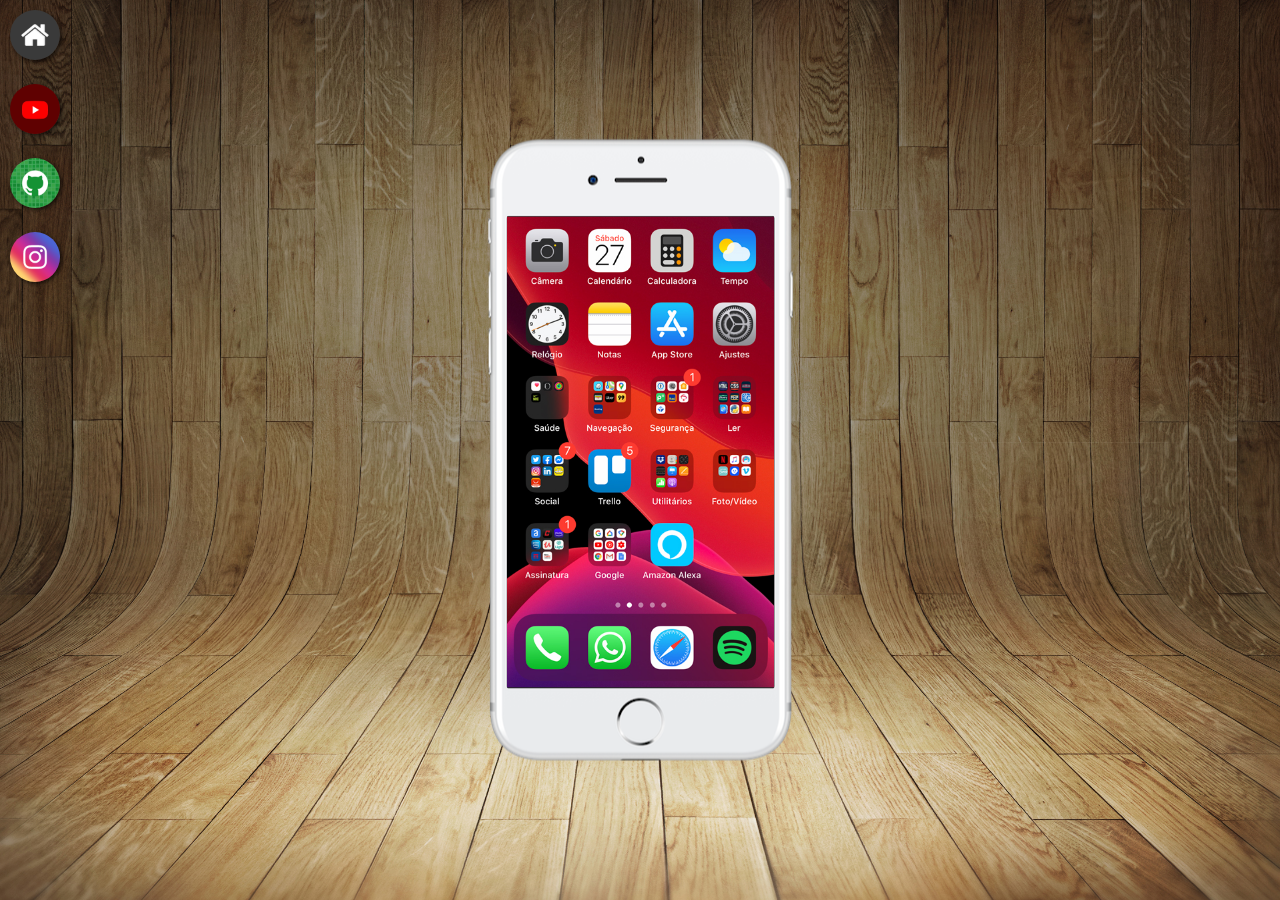
<file: index.html>
<!DOCTYPE html>
<html lang="pt-br">
    <head>

        <meta charset="UTF-8">
         <meta charset="viewport" content="width=device-width, initial-scale=1.0">
          <link rel="stylesheet" href="projeto.css">
         <link rel="shortcut icon" href="pacote-d013/favicon.ico" type="image/x-icon">
          <title>Projeto Redes Sociais</title>


    </head>
<body>

    <main>
        <section id="tele">
            <iframe src="home.html" name="tela" id="tela"  frameborder="0">
                <p>Seu navegador não é compatível...</p>
            </iframe>
        </section>
        <section id="redes">
            <a href="home.html" target="tela"><img src="pacote-d013/imagens/logo-home.jpg" alt="Home"></a> <br>
            <a href="youtube.html" target="tela"><img src="pacote-d013/imagens/logo-youtube.jpg" alt="YouTube"></a> <br>
            <a href="GitHub.html" target="tela"><img src="pacote-d013/imagens/logo-github.jpg" alt="GitHub"></a> <br>
            <a href="instagram.html" target="tela"><img src="pacote-d013/imagens/logo-instagram.jpg" alt="Instagram"></a> <br>
        </section>
    </main>
    </body>
</html>
</file>
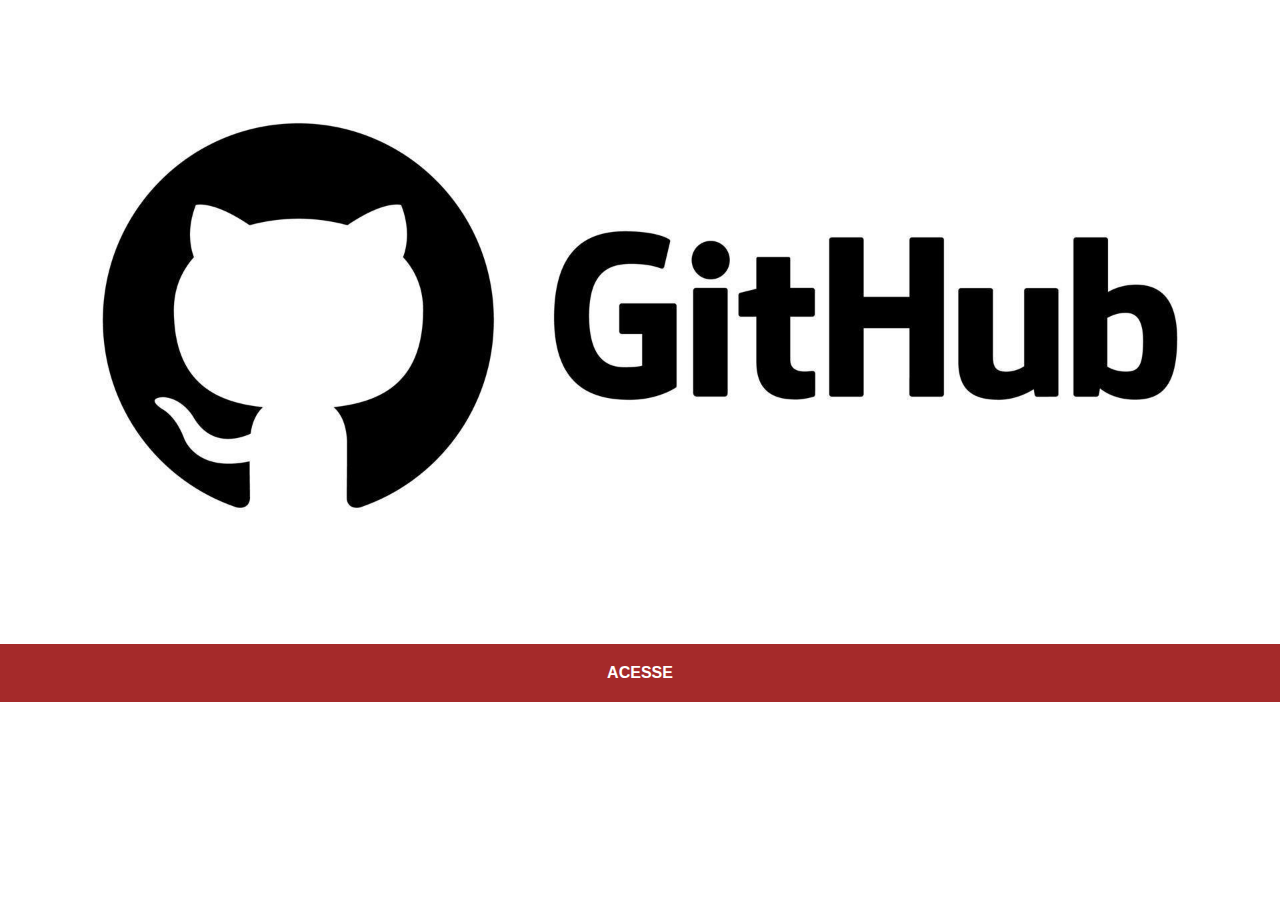
<file: GitHub.html>
<!DOCTYPE html>
<html lang="en">
<head>
    <meta charset="UTF-8">
    <meta name="viewport" content="width=device-width, initial-scale=1.0">
    <link rel="stylesheet" href="estilo/style.css">
    <title>Document</title>
</head>
<body>
    
    <img src="pacote-d013/imagens/github.jpg" alt="GitHub">
     <a href="https://github.com/mrefrax" target="_blank">ACESSE</a>
</body>
</html>
</file>
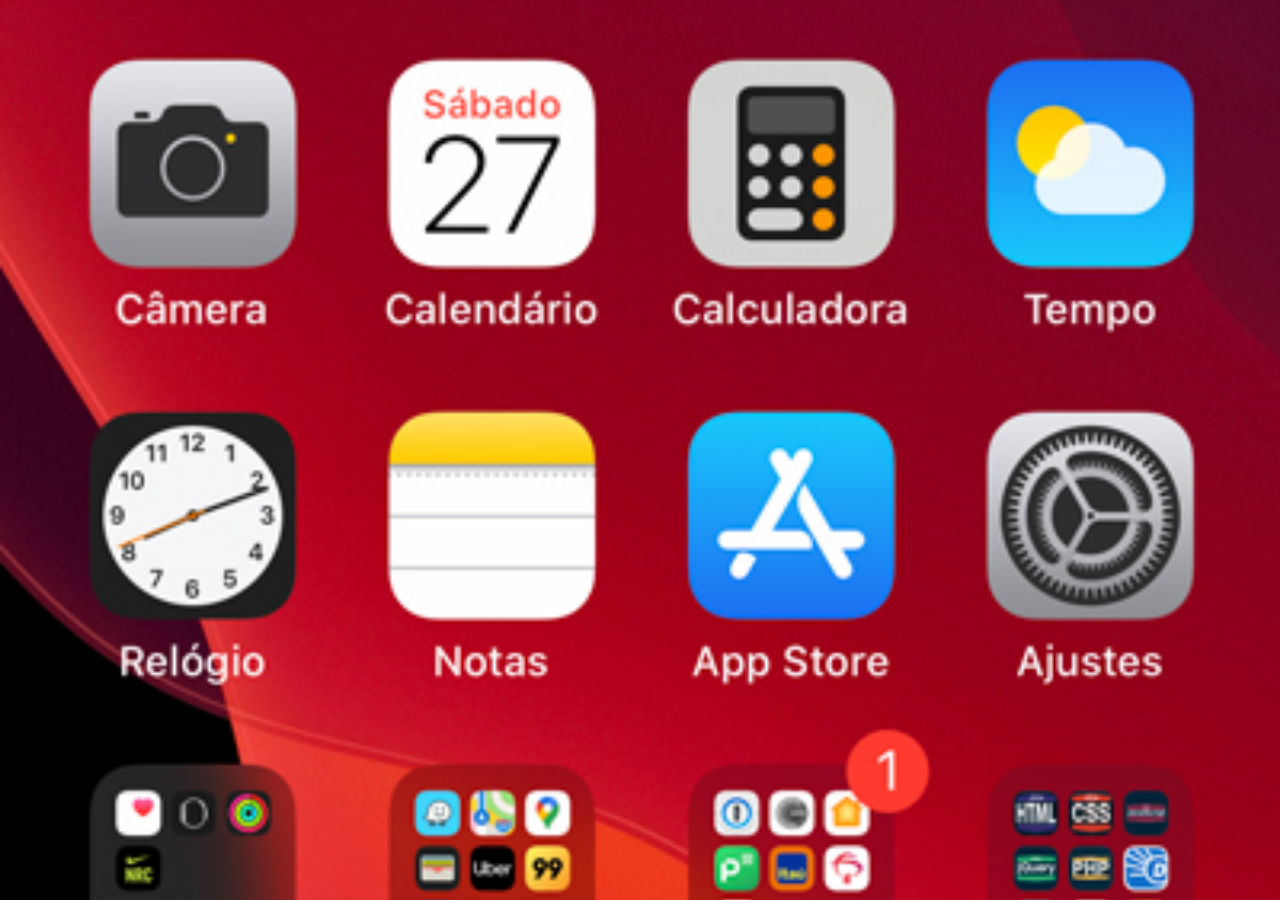
<file: home.html>
<!DOCTYPE html>
<html lang="pt-br">
    <head>

        <meta charset="UTF-8">
         <meta charset="viewport" content="width=device-width, initial-scale=1.0">
          <link rel="stylesheet" href="projeto.css">
         <link rel="shortcut icon" href="pacote-d013/favicon.ico" type="image/x-icon">
          <title>Home</title>

<style>

*{

    margin: 0%;
    padding: 0%;
}

body{

    width: 100vw;
    height: 100vh;
    background: black url('pacote-d013/imagens/tela-home.jpg') no-repeat top center;
    background-size: cover;
    
}

</style>
    </head>
</html>
</file>
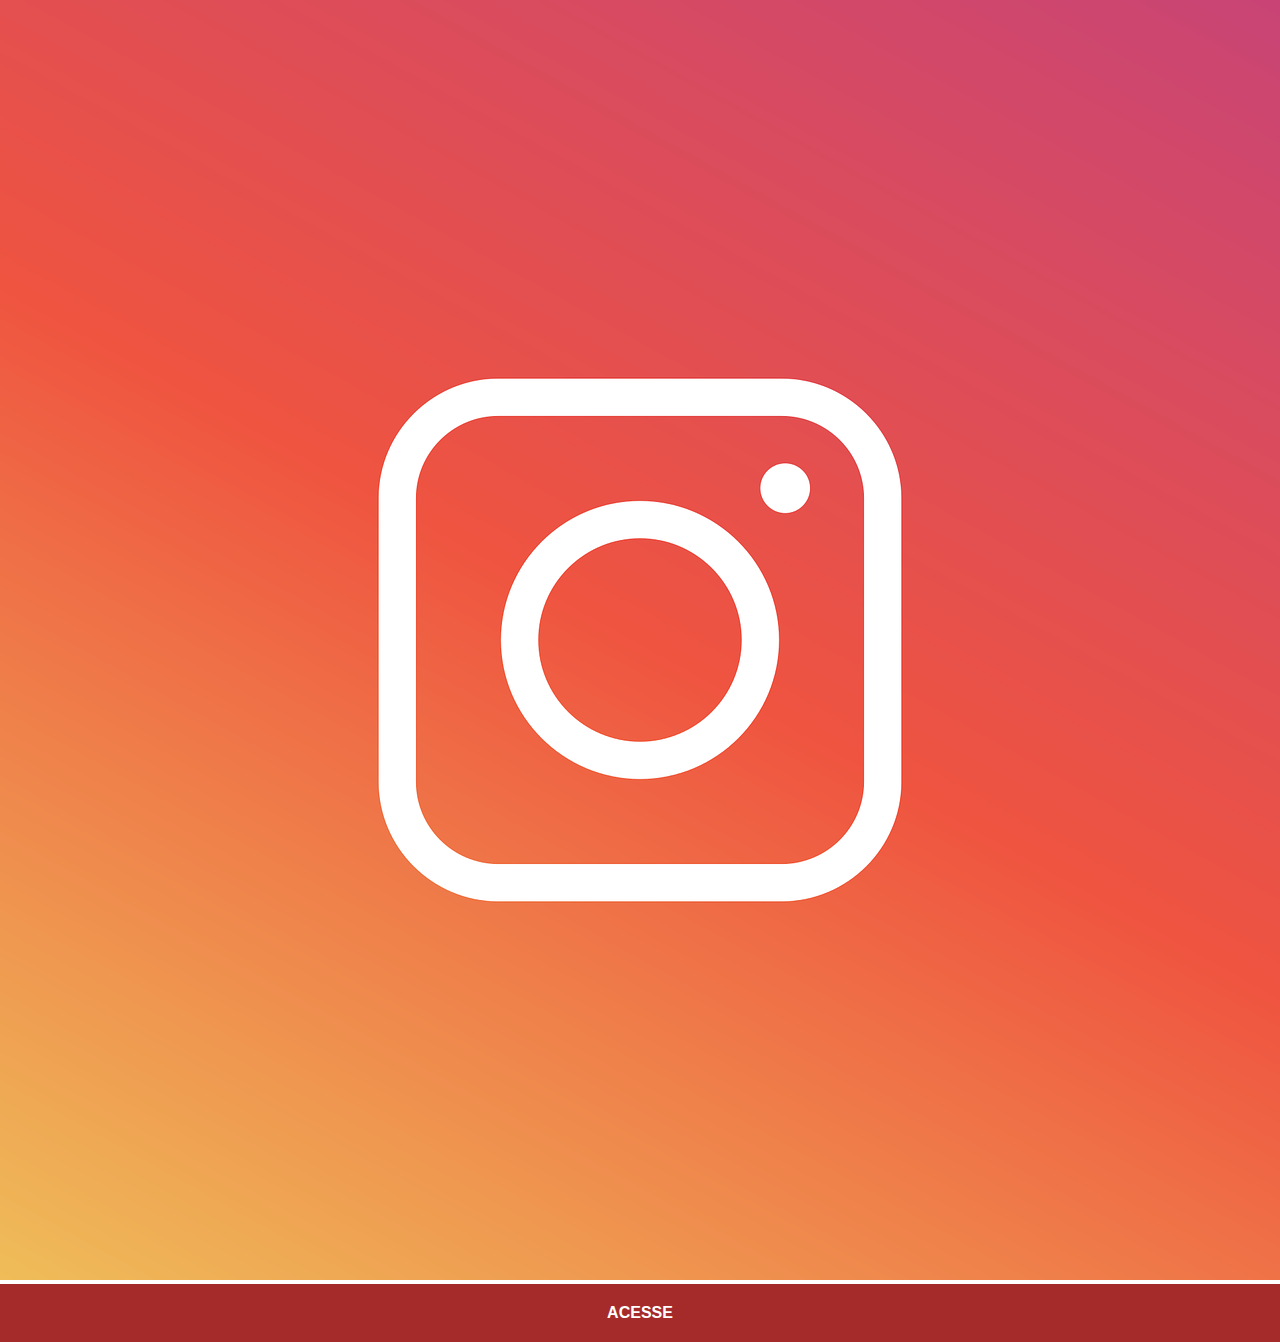
<file: instagram.html>
<!DOCTYPE html>
<html lang="en">
<head>
    <meta charset="UTF-8">
    <meta name="viewport" content="width=device-width, initial-scale=1.0">
    <link rel="stylesheet" href="estilo/style.css">
    <title>Document</title>
</head>
<body>
    
    <img src="pacote-d013/imagens/instagram-1882330_1280.png" alt="instagram">
      <a href="https://www.instagram.com/euefrax.id/" target="_blank">ACESSE</a>
</body>
</html>
</file>
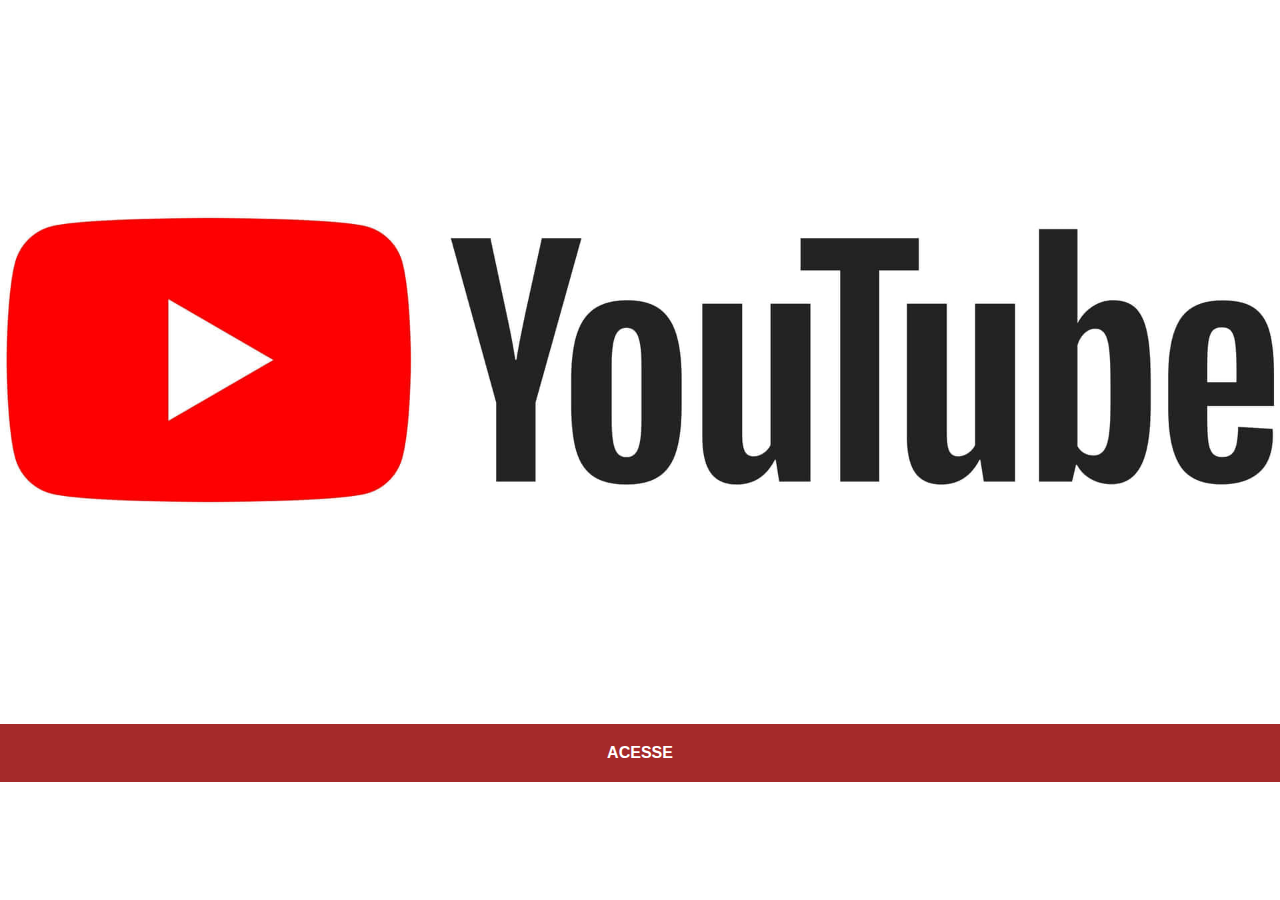
<file: youtube.html>
<!DOCTYPE html>
<html lang="en">
<head>
    <meta charset="UTF-8">
    <meta name="viewport" content="width=device-width, initial-scale=1.0">
    <link rel="stylesheet" href="estilo/style.css">
    <title>YouTube</title>


</head>
<body>
    <img src="pacote-d013/imagens/youtubee.jpg" alt="YouTube">
      <a href="https://www.youtube.com/@knox22-xi8hx/playlists" target="_blank">ACESSE</a>
</body>
</html>
</file>
<file: projeto.css>
@charset "UTF-8";


*{

    margin: 0px;
    padding: 0px;
    font-family: Arial, Helvetica, sans-serif;
}

html, body{

    height: 100vh;
    width: 100vw;
    background-color: black;
}

body{

    background-image: url('pacote-d013/imagens/fundo-madeira.jpg');
    background-repeat: no-repeat;
    background-size: cover;
}

main{

    height: 100vh;
    position: relative;
   
}

section#tele{

    position: absolute;
    top: 50%;
    left: 50%;
    transform: translate(-50%, -50%);

    width: 310px;
    height: 627px;
    background-image: url('pacote-d013/imagens/frame-iphone.png');
}

iframe#tela{

    position: relative;
    top: 80px;
    left: 22px;
    width: 267px;
    height: 471px;
}

section#redes{

    text-align: left;
}

section#redes img{

    width: 50px;
    margin: 10px;
    border-radius: 40px;
    box-shadow: 2px 2px 4px #0000009f;
    box-sizing: border-box;
}

section#redes img:hover{

    border: 3px solid #ffffffc9;
    transform: translate(3px, 3px);
    box-shadow: 3px 5px 7px #000000bb;
    transition: transform 0.2s;
}
</file>
<file: estilo/style.css>
@charset "UTF-8";

*{

    padding: 0%;
    margin: 0%;
    font-family: Arial, Helvetica, sans-serif;
}

::-webkit-scrollbar{

    width: 0px;
    height: 0px;
}

img{

    width: 100vw;
}

a{

    display: block;
    background-color: brown;
    padding: 20px;
    text-align: center;
    color: #ffffff;
    text-decoration: none;
    font-weight: bolder;
}
</file>
